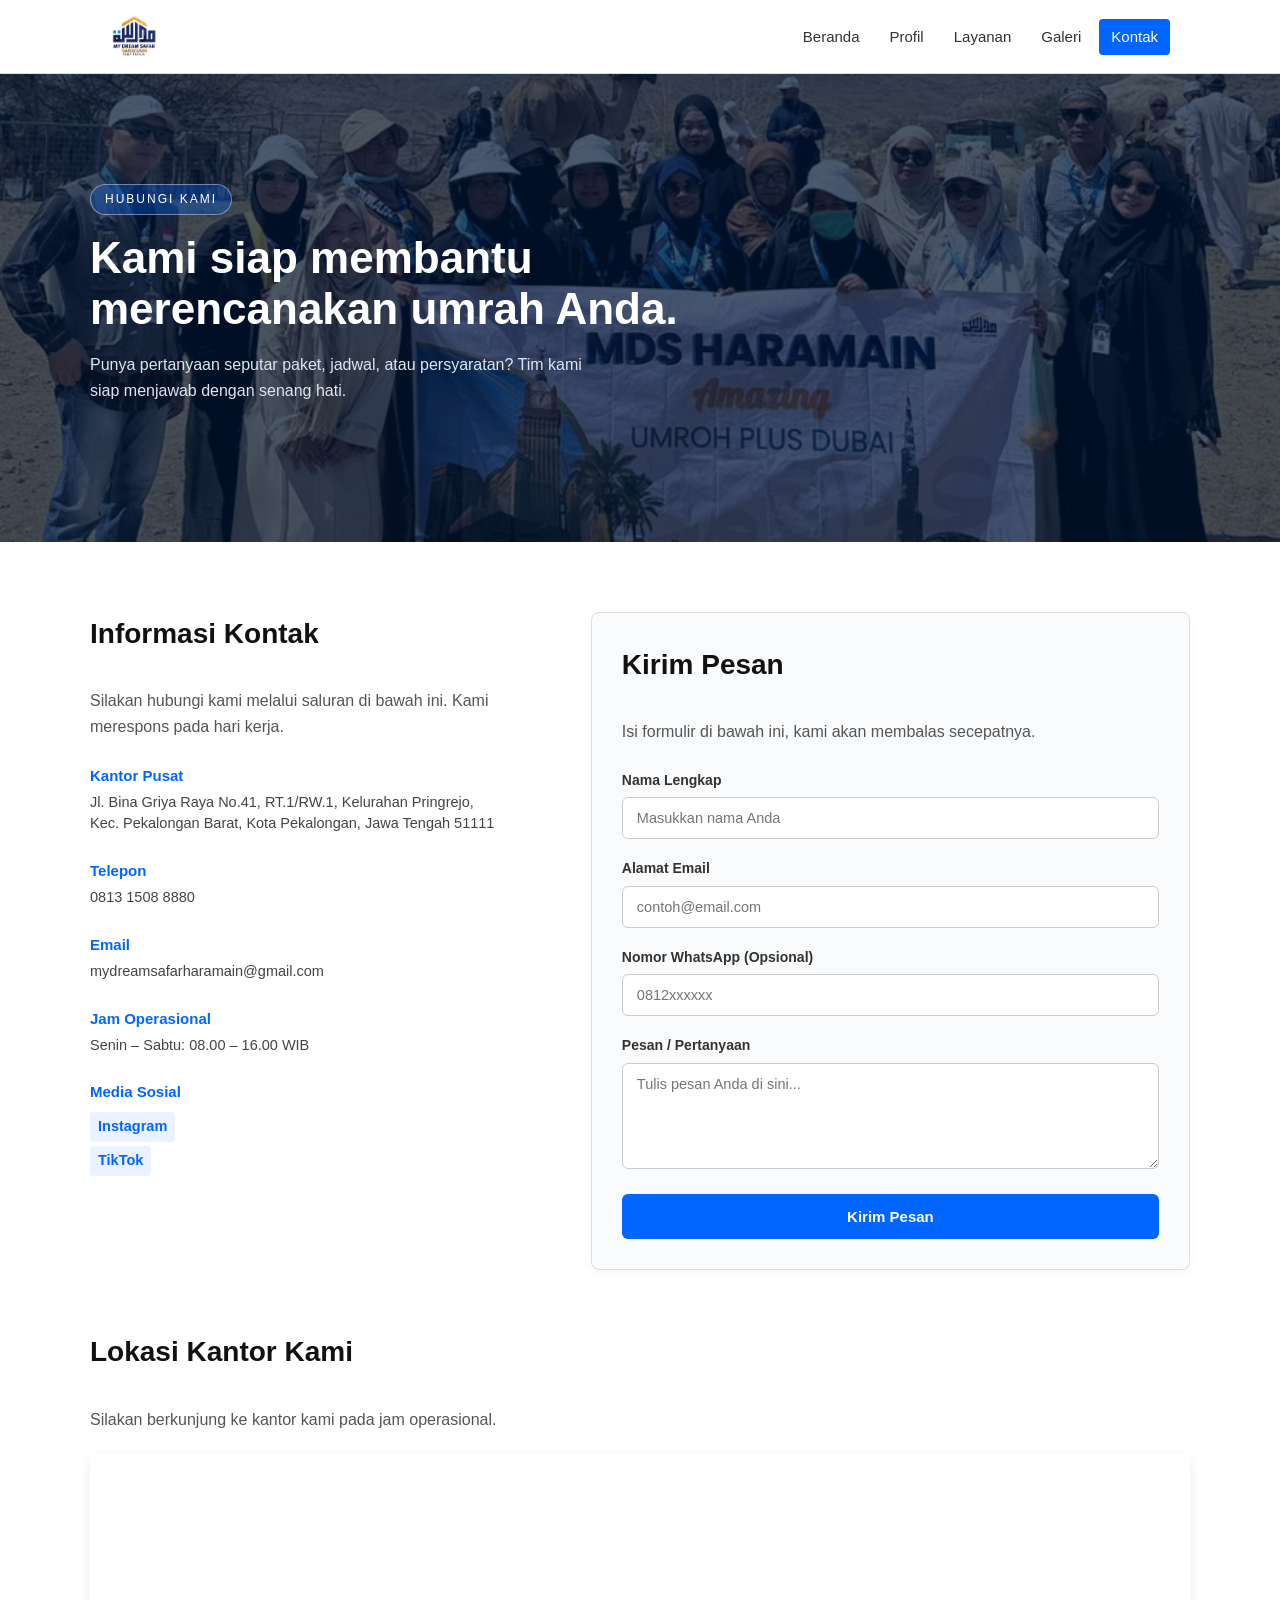
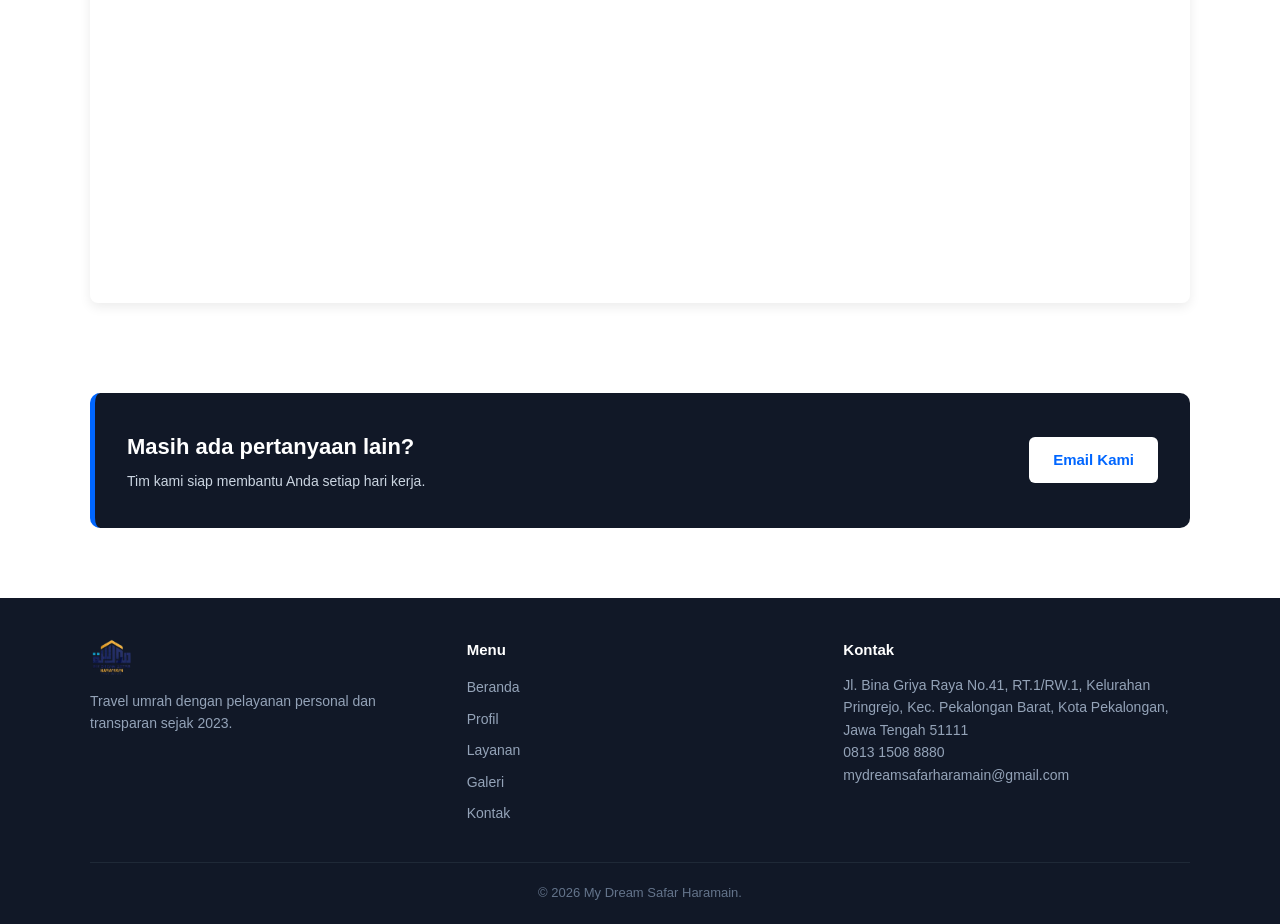
<file: kontak.html>
<!DOCTYPE html>
<html lang="id">
<head>
    <meta charset="UTF-8">
    <meta name="viewport" content="width=device-width, initial-scale=1.0">
    <title>Kontak — Umrah MDS</title>
    <link rel="stylesheet" href="style.css">
</head>
<body>

    <!-- HEADER -->
    <header>
        <div class="header-dalam">
            <a href="index.html" class="logo">
                <img src="images/logo.png" alt="Umrah MDS">
            </a>
            <nav>
                <a href="index.html">Beranda</a>
                <a href="profil.html">Profil</a>
                <a href="layanan.html">Layanan</a>
                <a href="galeri.html">Galeri</a>
                <a href="kontak.html" class="aktif">Kontak</a>
            </nav>
        </div>
    </header>

    <!-- HERO KONTAK (Latar Belakang Gambar) -->
    <section class="hero" style="background-image: url('images/header.jpeg');">
        <div class="hero-isi">
            <p class="label">Hubungi Kami</p>
            <h1>Kami siap membantu<br>merencanakan umrah Anda.</h1>
            <p class="hero-teks">Punya pertanyaan seputar paket, jadwal, atau persyaratan? Tim kami siap menjawab dengan senang hati.</p>
        </div>
    </section>

    <!-- KONTEN KONTAK -->
    <section class="bagian bagian-putih">
        <div class="wadah">
            <div class="kontak-grid">
                
                <!-- KOLOM KIRI: Info Kontak -->
                <div class="kontak-info">
                    <h2>Informasi Kontak</h2>
                    <p style="margin-bottom: 24px; color: #555;">Silakan hubungi kami melalui saluran di bawah ini. Kami merespons pada hari kerja.</p>

                    <div class="info-item">
                        <h4>Kantor Pusat</h4>
                        <p>Jl. Bina Griya Raya No.41, RT.1/RW.1, Kelurahan Pringrejo, <br> Kec. Pekalongan Barat,
                            Kota Pekalongan, Jawa Tengah 51111</p>
                    </div>

                    <div class="info-item">
                        <h4>Telepon</h4>
                        <p>0813 1508 8880</p>
                    </div>

                    <div class="info-item">
                        <h4>Email</h4>
                        <p>mydreamsafarharamain@gmail.com</p>
                    </div>

                    <div class="info-item">
                        <h4>Jam Operasional</h4>
                        <p>Senin – Sabtu: 08.00 – 16.00 WIB</p>
                    </div>

                    <div class="info-item">
                        <h4>Media Sosial</h4>
                        <p>
                            <a href="https://www.instagram.com/mydreamsafar.id?cnvx=OHZzbHpjY3V0YzBn" target="_blank" class="link-sosmed">Instagram</a><br>
                            <a href="https://www.tiktok.com/@my.dream.safar.ha?_r=1&_t=ZS-9BWddq64KeL" target="_blank" class="link-sosmed">TikTok</a>
                        </p>
                    </div>
                </div>

                <!-- KOLOM KANAN: Formulir -->
                <div class="kontak-form">
                    <h2>Kirim Pesan</h2>
                    <p style="margin-bottom: 24px; color: #555;">Isi formulir di bawah ini, kami akan membalas secepatnya.</p>

                    <form action="#" method="POST">
                        <div class="input-group">
                            <label for="nama">Nama Lengkap</label>
                            <input type="text" id="nama" name="nama" placeholder="Masukkan nama Anda" required>
                        </div>

                        <div class="input-group">
                            <label for="email">Alamat Email</label>
                            <input type="email" id="email" name="email" placeholder="contoh@email.com" required>
                        </div>

                        <div class="input-group">
                            <label for="telepon">Nomor WhatsApp (Opsional)</label>
                            <input type="tel" id="telepon" name="telepon" placeholder="0812xxxxxx">
                        </div>

                        <div class="input-group">
                            <label for="pesan">Pesan / Pertanyaan</label>
                            <textarea id="pesan" name="pesan" rows="5" placeholder="Tulis pesan Anda di sini..." required></textarea>
                        </div>

                        <button type="submit" class="tombol" style="width: 100%; border: none; cursor: pointer; padding: 14px; font-size: 15px;">Kirim Pesan</button>
                    </form>
                </div>

            </div>

            <div class="peta-container">
                <h2>Lokasi Kantor Kami</h2>
                <p style="margin-bottom: 20px; color: #555;">Silakan berkunjung ke kantor kami pada jam operasional.</p>
               
                <iframe 
                    src="https://www.google.com/maps/embed?pb=!1m18!1m12!1m3!1d3960.9065265985987!2d109.65666279999999!3d-6.9017813!2m3!1f0!2f0!3f0!3m2!1i1024!2i768!4f13.1!3m3!1m2!1s0x2e702700527b0cd5%3A0xd4a74aaae2a757c2!2sMDS%20Tour%26Travel%20Pekalongan!5e0!3m2!1sen!2sid!4v1795068873552!5m2!1sen!2sid" width="600" height="450" style="border:0;" allowfullscreen="" loading="lazy" referrerpolicy="strict-origin-when-cross-origin">
                </iframe>
            </div>
        </div>
    </section>

    <!-- CTA -->
    <section class="bagian bagian-cta">
        <div class="wadah">
            <div class="cta">
                <div>
                    <h3>Masih ada pertanyaan lain?</h3>
                    <p>Tim kami siap membantu Anda setiap hari kerja.</p>
                </div>
                <a href="mailto:mydreamsafarharamain@gmail.com" class="tombol-putih">Email Kami</a>
            </div>
        </div>
    </section>

    <!-- FOOTER -->
    <footer>
        <div class="footer-dalam">
            <div>
                <p class="footer-logo">
                    <img src="images/logo.png" alt="Umrah MDS">
                </p>
                <p>Travel umrah dengan pelayanan personal dan transparan sejak 2023.</p>
            </div>
            <div>
                <h4>Menu</h4>
                <ul>
                    <li><a href="index.html">Beranda</a></li>
                    <li><a href="profil.html">Profil</a></li>
                    <li><a href="layanan.html">Layanan</a></li>
                    <li><a href="galeri.html">Galeri</a></li>
                    <li><a href="kontak.html">Kontak</a></li>
                </ul>
            </div>
            <div>
                <h4>Kontak</h4>
                <p>Jl. Bina Griya Raya No.41, RT.1/RW.1, Kelurahan Pringrejo, Kec. Pekalongan Barat, Kota Pekalongan, Jawa Tengah 51111</p>
                <p>0813 1508 8880</p>
                <p>mydreamsafarharamain@gmail.com</p>
            </div>
        </div>
        <p class="copyright">© 2026 My Dream Safar Haramain.</p>
    </footer>

</body>
</html>
</file>
<file: style.css>
/* =========================================
   DASAR
   ========================================= */
* {
    margin: 0;
    padding: 0;
    box-sizing: border-box;
}

body {
    font-family: Arial, Helvetica, sans-serif;
    color: #222;
    background: #f7f8fa;
    line-height: 1.6;
}

a {
    text-decoration: none;
    color: inherit;
}

img {
    max-width: 100%;
    display: block;
}

/* =========================================
   HEADER
   ========================================= */
header {
    background: white;
    border-bottom: 1px solid #ddd;
    position: sticky;
    top: 0;
    z-index: 10;
}

.header-dalam {
    max-width: 1100px;
    margin: 0 auto;
    padding: 14px 20px;
    display: flex;
    justify-content: space-between;
    align-items: center;
    flex-wrap: wrap;
    gap: 10px;
}

/* LOGO HEADER — hanya gambar */
.logo {
    display: flex;
    align-items: center;
}

.logo img {
    height: 45px;
    width: auto;
    display: block;
}

/* NAV */
nav {
    display: flex;
    gap: 6px;
    flex-wrap: wrap;
}

nav a {
    padding: 6px 12px;
    font-size: 15px;
    color: #333;
    border-radius: 4px;
}

nav a:hover {
    background: #eaf2ff;
    color: #0066ff;
}

nav a.aktif {
    background: #0066ff;
    color: white;
}

/* =========================================
   HERO
   ========================================= */
.hero {
    background-image: url('images/hero.jpg');
    background-size: cover;
    background-position: center;
    color: white;
    padding: 110px 20px;
    position: relative;
}

/* Overlay gelap agar teks terbaca */
.hero::before {
    content: "";
    position: absolute;
    top: 0; left: 0; right: 0; bottom: 0;
    background: rgba(0, 20, 50, 0.7);
}

.hero-isi {
    position: relative;
    max-width: 1100px;
    margin: 0 auto;
}

.label {
    display: inline-block;
    font-size: 12px;
    letter-spacing: 2px;
    text-transform: uppercase;
    background: rgba(0, 102, 255, 0.3);
    border: 1px solid rgba(255, 255, 255, 0.4);
    padding: 5px 14px;
    border-radius: 30px;
    margin-bottom: 18px;
}

.hero h1 {
    font-size: 44px;
    line-height: 1.15;
    margin-bottom: 18px;
    max-width: 700px;
}

.hero-teks {
    max-width: 520px;
    font-size: 16px;
    color: #dde6f0;
    margin-bottom: 28px;
}

/* =========================================
   TOMBOL
   ========================================= */
.tombol {
    display: inline-block;
    background: #0066ff;
    color: white;
    padding: 11px 24px;
    border-radius: 6px;
    font-weight: bold;
    font-size: 15px;
    transition: background 0.2s;
}

.tombol:hover {
    background: #0047b3;
}

.tombol-kosong {
    display: inline-block;
    background: transparent;
    color: white;
    padding: 10px 22px;
    border: 2px solid white;
    border-radius: 6px;
    font-weight: bold;
    font-size: 15px;
    margin-left: 8px;
    transition: background 0.2s;
}

.tombol-kosong:hover {
    background: rgba(255, 255, 255, 0.15);
}

.tombol-kecil {
    display: inline-block;
    background: #0066ff;
    color: white;
    padding: 10px 16px;
    border-radius: 5px;
    font-size: 14px;
    margin-top: 10px;
    transition: background 0.2s;
}

.tombol-kecil:hover {
    background: #0047b3;
}

.tombol-kosong-biru {
    display: inline-block;
    background: transparent;
    color: #0066ff;
    padding: 9px 20px;
    border: 2px solid #0066ff;
    border-radius: 6px;
    font-size: 15px;
    font-weight: bold;
}

.tombol-kosong-biru:hover {
    background: #eaf2ff;
}

.tombol-putih {
    display: inline-block;
    background: white;
    color: #0066ff;
    padding: 11px 24px;
    border-radius: 6px;
    font-weight: bold;
    font-size: 15px;
}

.tombol-putih:hover {
    background: #eaf2ff;
}

/* =========================================
   SECTION UMUM
   ========================================= */
.bagian {
    padding: 70px 20px;
}

.bagian-putih {
    background: #ffffff;
}

.bagian-abu {
    background: #eef2f7;
}

.bagian-cta {
    background: #ffffff;
    padding-top: 20px;
}

.wadah {
    max-width: 1100px;
    margin: 0 auto;
}

.eyebrow {
    font-size: 12px;
    text-transform: uppercase;
    letter-spacing: 2px;
    color: #0066ff;
    font-weight: bold;
    margin-bottom: 8px;
}

h2 {
    font-size: 28px;
    margin-bottom: 32px;
    color: #111;
}

/* =========================================
   KARTU GRID (Beranda & Layanan)
   ========================================= */
.kartu-grid {
    display: grid;
    grid-template-columns: repeat(auto-fit, minmax(260px, 1fr));
    gap: 22px;
}

.kartu {
    background: white;
    border: 1px solid #ddd;
    border-radius: 8px;
    overflow: hidden;
    transition: transform 0.25s, box-shadow 0.25s, border-color 0.25s;
}

.kartu:hover {
    transform: translateY(-4px);
    box-shadow: 0 10px 20px rgba(0, 0, 0, 0.08);
    border-color: #0066ff;
}

.kartu img {
    width: 100%;
    height: 180px;
    object-fit: cover;
}

.kartu-isi {
    padding: 18px 20px;
}

.kartu-isi h3 {
    font-size: 18px;
    margin-bottom: 8px;
    color: #111;
}

.kartu-isi p {
    font-size: 14px;
    color: #555;
}

.harga {
    font-weight: bold;
    color: #0066ff;
    margin-bottom: 8px !important;
    font-size: 16px;
}

/* =========================================
   CERITA PERJALANAN (Beranda)
   ========================================= */
.cerita-grid {
    display: grid;
    grid-template-columns: repeat(auto-fit, minmax(230px, 1fr));
    gap: 20px;
}

.cerita-card {
    background: white;
    border: 1px solid #ddd;
    border-radius: 8px;
    overflow: hidden;
    transition: transform 0.25s, box-shadow 0.25s, border-color 0.25s;
}

.cerita-card:hover {
    transform: translateY(-4px);
    box-shadow: 0 10px 20px rgba(0, 0, 0, 0.1);
    border-color: #0066ff;
}

.cerita-card img {
    width: 100%;
    height: 200px;
    object-fit: cover;
    transition: transform 0.35s;
}

.cerita-card:hover img {
    transform: scale(1.05);
}

.cerita-isi {
    padding: 16px 18px 20px;
}

.cerita-isi h3 {
    font-size: 16px;
    margin-bottom: 6px;
    color: #111;
}

.cerita-isi p {
    font-size: 13.5px;
    color: #555;
}

.tengah {
    text-align: center;
    margin-top: 32px;
}

/* =========================================
   CTA BOX
   ========================================= */
.cta {
    background: #111827;
    color: white;
    padding: 36px 32px;
    border-radius: 10px;
    display: flex;
    justify-content: space-between;
    align-items: center;
    gap: 24px;
    flex-wrap: wrap;
    border-left: 5px solid #0066ff;
}

.cta h3 {
    font-size: 22px;
    margin-bottom: 6px;
}

.cta p {
    color: #cbd5e1;
    font-size: 14px;
}

/* =========================================
   FOOTER
   ========================================= */
footer {
    background: #111827;
    color: #cbd5e1;
    padding: 40px 20px 20px;
}

.footer-dalam {
    max-width: 1100px;
    margin: 0 auto;
    display: grid;
    grid-template-columns: repeat(auto-fit, minmax(220px, 1fr));
    gap: 30px;
    padding-bottom: 30px;
}

/* LOGO FOOTER — hanya gambar */
.footer-logo {
    margin-bottom: 12px;
}

.footer-logo img {
    height: 40px;
    width: auto;
    display: block;
    /* Aktifkan jika logo gelap di footer gelap */
    /* background: white; padding: 6px 10px; border-radius: 6px; */
}

footer h4 {
    color: white;
    margin-bottom: 12px;
    font-size: 15px;
}

footer ul {
    list-style: none;
}

footer li {
    margin-bottom: 6px;
}

footer a,
footer p {
    color: #94a3b8;
    font-size: 14px;
}

footer a:hover {
    color: #4d94ff;
}

.copyright {
    max-width: 1100px;
    margin: 0 auto;
    padding-top: 20px;
    border-top: 1px solid #1f2937;
    text-align: center;
    font-size: 13px;
    color: #64748b;
}

/* =========================================
   KHUSUS HALAMAN PROFIL (profil.html)
   ========================================= */
.profil-grid {
    display: grid;
    grid-template-columns: 1.4fr 1fr;
    gap: 40px;
    align-items: start;
}

.profil-teks p {
    color: #444;
    line-height: 1.7;
}

.profil-kotak {
    background: #f9fbfd;
    border: 1px solid #ddd;
    border-radius: 8px;
    padding: 30px;
    box-shadow: 0 4px 12px rgba(0,0,0,0.03);
}

.profil-kotak h3 {
    font-size: 18px;
    margin-bottom: 20px;
    color: #111;
    border-bottom: 2px solid #0066ff;
    padding-bottom: 10px;
    display: inline-block;
}

.info-list {
    list-style: none;
}

.info-list li {
    display: flex;
    justify-content: space-between;
    padding: 12px 0;
    border-bottom: 1px dashed #eee;
    font-size: 14.5px;
}

.info-list li:last-child {
    border-bottom: none;
}

.info-list strong {
    color: #333;
}

.info-list span {
    color: #0066ff;
    font-weight: bold;
}

/* =========================================
   KHUSUS HALAMAN LAYANAN (layanan.html)
   ========================================= */
.paket-grid {
    display: grid;
    grid-template-columns: repeat(auto-fit, minmax(280px, 1fr));
    gap: 24px;
}

.paket-card {
    background: white;
    border: 1px solid #ddd;
    border-radius: 8px;
    overflow: hidden;
    transition: transform 0.25s, box-shadow 0.25s, border-color 0.25s;
}

.paket-card:hover {
    transform: translateY(-4px);
    box-shadow: 0 10px 20px rgba(0, 0, 0, 0.1);
    border-color: #0066ff;
}

.paket-card img {
    width: 100%;
    height: 200px;
    object-fit: cover;
}

.paket-isi {
    padding: 24px;
}

.paket-isi h3 {
    font-size: 20px;
    margin-bottom: 8px;
    color: #111;
}

.fasilitas-list {
    list-style: none;
    margin-bottom: 24px;
}

.fasilitas-list li {
    font-size: 14.5px;
    color: #333;
    padding: 8px 0;
    border-bottom: 1px solid #f0f0f0;
}

.fasilitas-list li:last-child {
    border-bottom: none;
}

/* =========================================
   KHUSUS HALAMAN GALERI (galeri.html)
   ========================================= */
.galeri-grid {
    display: grid;
    /* UBAH KE 300px AGAR MAKSIMAL 3 KOLOM */
    grid-template-columns: repeat(auto-fit, minmax(300px, 1fr));
    gap: 20px;
}

.galeri-item {
    position: relative;
    border-radius: 8px;
    overflow: hidden;
    border: 1px solid #ddd;
    box-shadow: 0 4px 12px rgba(0,0,0,0.05);
    cursor: pointer;
}

.galeri-item img {
    width: 100%;
    height: 240px;
    object-fit: cover;
    transition: transform 0.4s ease;
    display: block;
}

.galeri-item:hover img {
    transform: scale(1.1);
}

.galeri-caption {
    position: absolute;
    bottom: 0;
    left: 0;
    right: 0;
    background: rgba(0, 20, 50, 0.85); /* Warna biru gelap transparan */
    color: white;
    padding: 20px 18px;
    transform: translateY(100%);
    transition: transform 0.3s ease;
}

.galeri-item:hover .galeri-caption {
    transform: translateY(0);
}

.galeri-caption h3 {
    font-size: 16px;
    margin-bottom: 4px;
    color: #fff;
}

.galeri-caption p {
    font-size: 13px;
    color: #dde6f0;
    line-height: 1.4;
}

/* =========================================
   KHUSUS HALAMAN KONTAK (kontak.html)
   ========================================= */
.kontak-grid {
    display: grid;
    grid-template-columns: 1fr 1.3fr;
    gap: 40px;
    align-items: start;
}

.info-item {
    margin-bottom: 24px;
}

.info-item h4 {
    font-size: 15px;
    color: #0066ff;
    margin-bottom: 4px;
    font-weight: bold;
}

.info-item p {
    color: #444;
    font-size: 14.5px;
    line-height: 1.5;
}

.kontak-form {
    background: #f9fbfd;
    border: 1px solid #ddd;
    border-radius: 8px;
    padding: 30px;
    box-shadow: 0 4px 12px rgba(0,0,0,0.03);
}

.input-group {
    margin-bottom: 18px;
}

.input-group label {
    display: block;
    font-size: 14px;
    font-weight: bold;
    color: #333;
    margin-bottom: 6px;
}

.input-group input,
.input-group textarea {
    width: 100%;
    padding: 12px 14px;
    border: 1px solid #ccc;
    border-radius: 6px;
    font-family: Arial, Helvetica, sans-serif;
    font-size: 14.5px;
    color: #222;
    background: white;
    transition: border-color 0.2s, box-shadow 0.2s;
}

.input-group input:focus,
.input-group textarea:focus {
    outline: none;
    border-color: #0066ff;
    box-shadow: 0 0 0 3px rgba(0, 102, 255, 0.15);
}

.input-group textarea {
    resize: vertical;
}

/* =========================================
   TAMBAHAN: LINK MEDIA SOSIAL (KONTAK)
   ========================================= */
.link-sosmed {
    display: inline-block;
    color: #0066ff;
    font-weight: bold;
    text-decoration: none;
    margin-top: 4px;
    padding: 4px 8px;
    background: #eaf2ff;
    border-radius: 4px;
    transition: background 0.2s, color 0.2s;
}

.link-sosmed:hover {
    background: #0066ff;
    color: white;
}

/* =========================================
   TAMBAHAN: PETA LOKASI (HALAMAN KONTAK)
   ========================================= */
.peta-container {
    margin-top: 60px; /* Jarak dari form kontak di atasnya */
}

.peta-container iframe {
    width: 100%;
    border-radius: 8px; /* Sudut membulat agar serasi dengan desain */
    box-shadow: 0 4px 12px rgba(0, 0, 0, 0.08); /* Sedikit bayangan agar timbul */
    display: block;
}

/* =========================================
   RESPONSIF (Mobile)
   ========================================= */
@media (max-width: 768px) {
    /* Grid Kontak & Profil jadi 1 kolom */
    .kontak-grid,
    .profil-grid {
        grid-template-columns: 1fr;
        gap: 32px;
    }

    /* Padding form dan kotak info di HP */
    .kontak-form,
    .profil-kotak {
        padding: 24px 20px;
    }
    
    /* Peta sedikit lebih pendek di HP agar tidak terlalu makan tempat */
    .peta-container iframe {
        height: 300px;
    }
}

@media (max-width: 700px) {
    .hero {
        padding: 70px 20px;
    }

    .hero h1 {
        font-size: 32px;
    }

    .tombol-kosong {
        margin-left: 0;
        margin-top: 8px;
    }

    h2 {
        font-size: 24px;
    }

    .bagian {
        padding: 50px 20px;
    }

    .cta {
        padding: 28px 22px;
    }

    .cta h3 {
        font-size: 20px;
    }

    .logo img {
        height: 38px;
    }

    .footer-logo img {
        height: 34px;
    }
}
</file>
